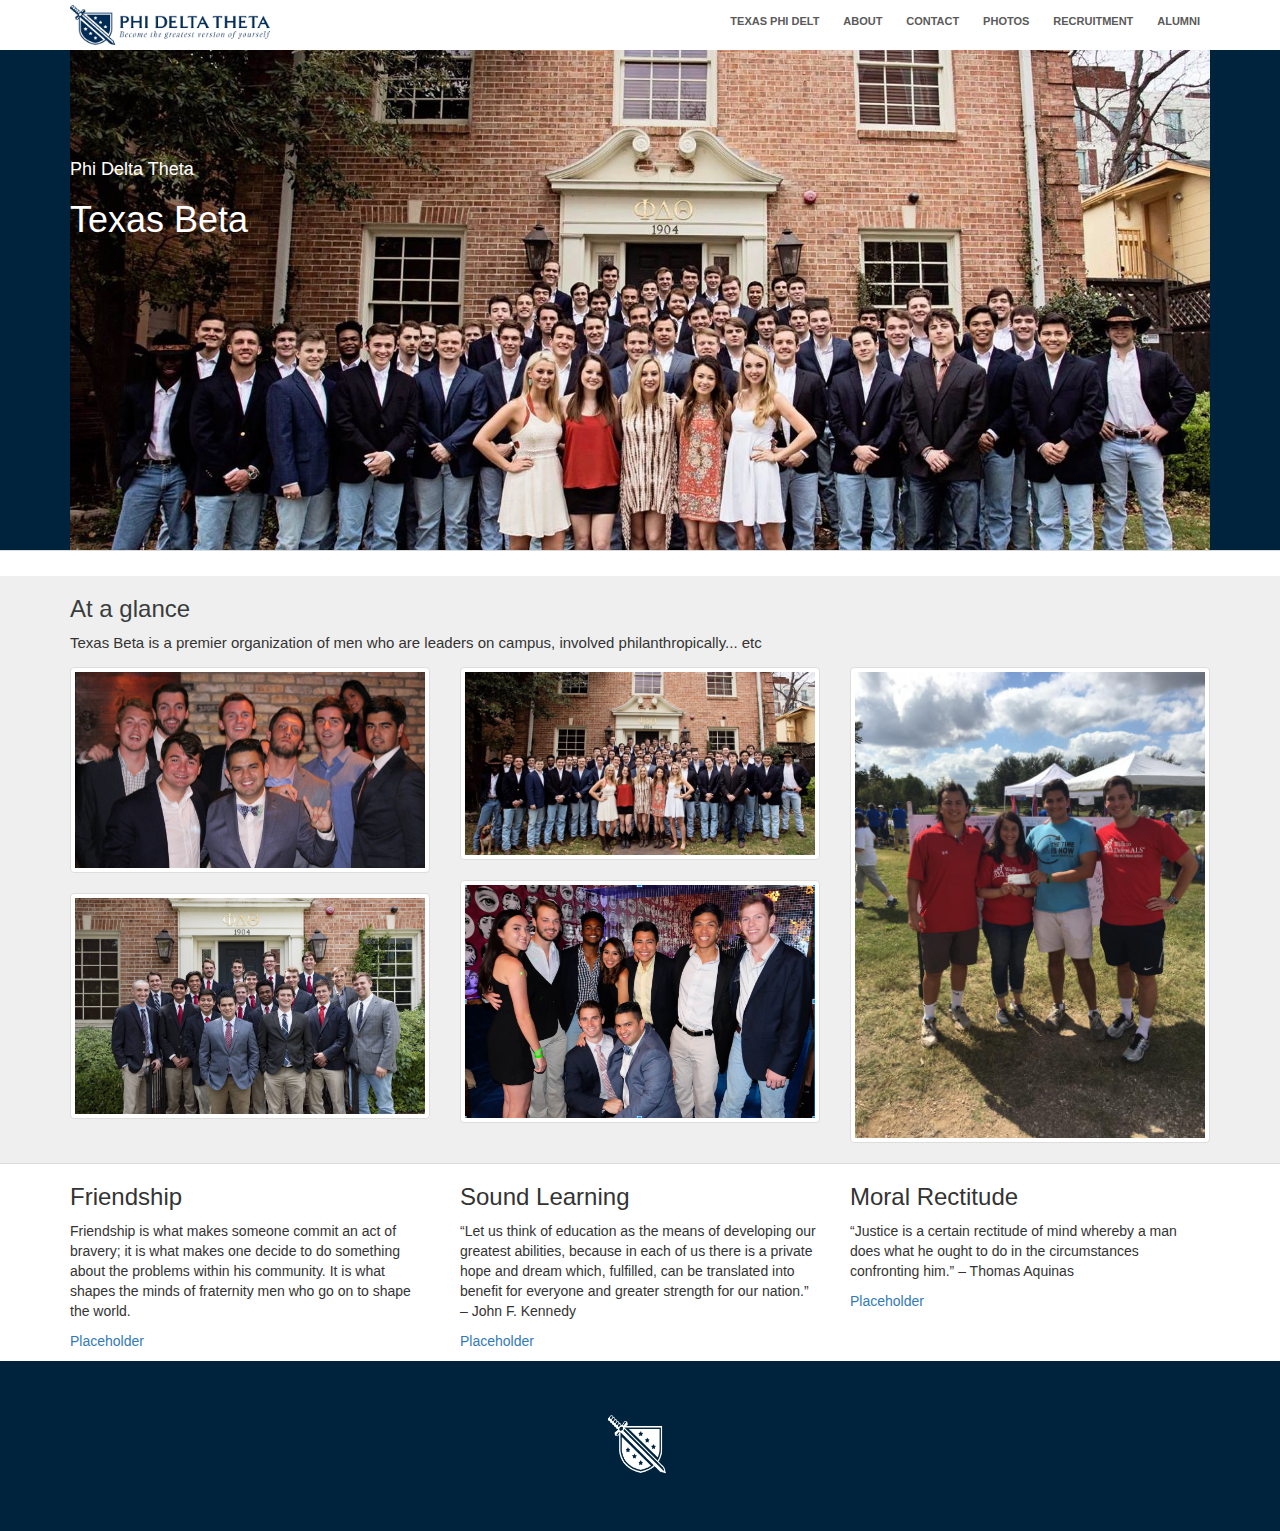
<file: index.html>
<!DOCTYPE html>
<html>

  <head>

    <link rel="stylesheet" href="main.css">
    <link href="https://fonts.googleapis.com/css?family=Dosis" rel="stylesheet">


    <!-- Latest compiled and minified CSS -->
<link rel="stylesheet" href="https://maxcdn.bootstrapcdn.com/bootstrap/3.3.7/css/bootstrap.min.css">

<!-- jQuery library -->
<script src="https://ajax.googleapis.com/ajax/libs/jquery/3.2.1/jquery.min.js"></script>

<!-- Latest compiled JavaScript -->
<script src="https://maxcdn.bootstrapcdn.com/bootstrap/3.3.7/js/bootstrap.min.js"></script>

  </head>


  <body>
    <div class="nav">
      <div class="container">
        <ul class="pull-left">
          <img src="photos/logo-2.png" style="width:200px; height:40px;">
        </ul>
        <ul class="pull-right">
          <li><a href="index.html">Texas Phi Delt</a></li>
          <li><a href="about.html">About</a></li>
          <li><a href="contact.html">Contact</a></li>
          <li><a href="photos.html">Photos</a></li>
          <li><a href="recruitment.html">Recruitment</a></li>
          <li><a href="alumni.html">Alumni</a></li>
        </ul>
      </div>
    </div>

  
    <div class="headercont">
      <div class="container">
       <div class="mainheader"> 
        <h4>Phi Delta Theta </h4>
        <h1>Texas Beta</h1>
         </div> 
         </div>
         </div>

      <!--  <a href="#">Learn More</a>  -->
 








<div class="photos">
<div class="container">
<h2>At a glance</h2>
<p>Texas Beta is a premier organization of men who are leaders on campus, involved philanthropically... etc</p>
<div class="row">
<div class="col-md-4">
<div class="thumbnail">
    <img src="photos/CPRM.jpg">
</div>
<div class="thumbnail">
    <img src="photos/TLBN.jpg">
</div>
</div>
<div class="col-md-4">
<div class="thumbnail">
    <img src="photos/chapter.jpg">
</div>
<div class="thumbnail">
    <img src="photos/casino_night.png">
</div>
</div>
<div class="col-md-4">
<div class="thumbnail">
    <img src="photos/ALS.jpg">
</div>
</div>
</div>
</div>
</div>

<div class="container">
		<div class="row">
	      <div class="col-md-4">
			<h3>Friendship</h3>
			<p>Friendship is what makes someone commit an act of bravery; it is what makes one decide to do something about the problems within his community. It is what shapes the minds of fraternity men who go on to shape the world.</p>
			<p><a href="#">Placeholder</a></p>
	      </div>
		  <div class="col-md-4">
			<h3>Sound Learning</h3>
			<p><q>Let us think of education as the means of developing our greatest abilities, because in each of us there is a private hope and dream which, fulfilled, can be translated into benefit for everyone and greater strength for our nation.</q> – John F. Kennedy</p>
			<p><a href="#">Placeholder</a></p>
		  </div>
		  <div class="col-md-4">
			<h3>Moral Rectitude</h3>
			<p><q>Justice is a certain rectitude of mind whereby a man does what he ought to do in the circumstances confronting him.</q> – Thomas Aquinas</p>
			<p><a href="#">Placeholder</a></p>
		  </div>
	    </div>
</div>
      <div class="blue">
        <div class="row">
          <div class="col-md-4">
          </div>
          <div class="col-md-4">
            <img src="photos/white-logo.png" style="width:70px;height:70px">
          </div>
          
        </div>
      </div>

	  </div>
	</div>
  </body>
</html>
</file>
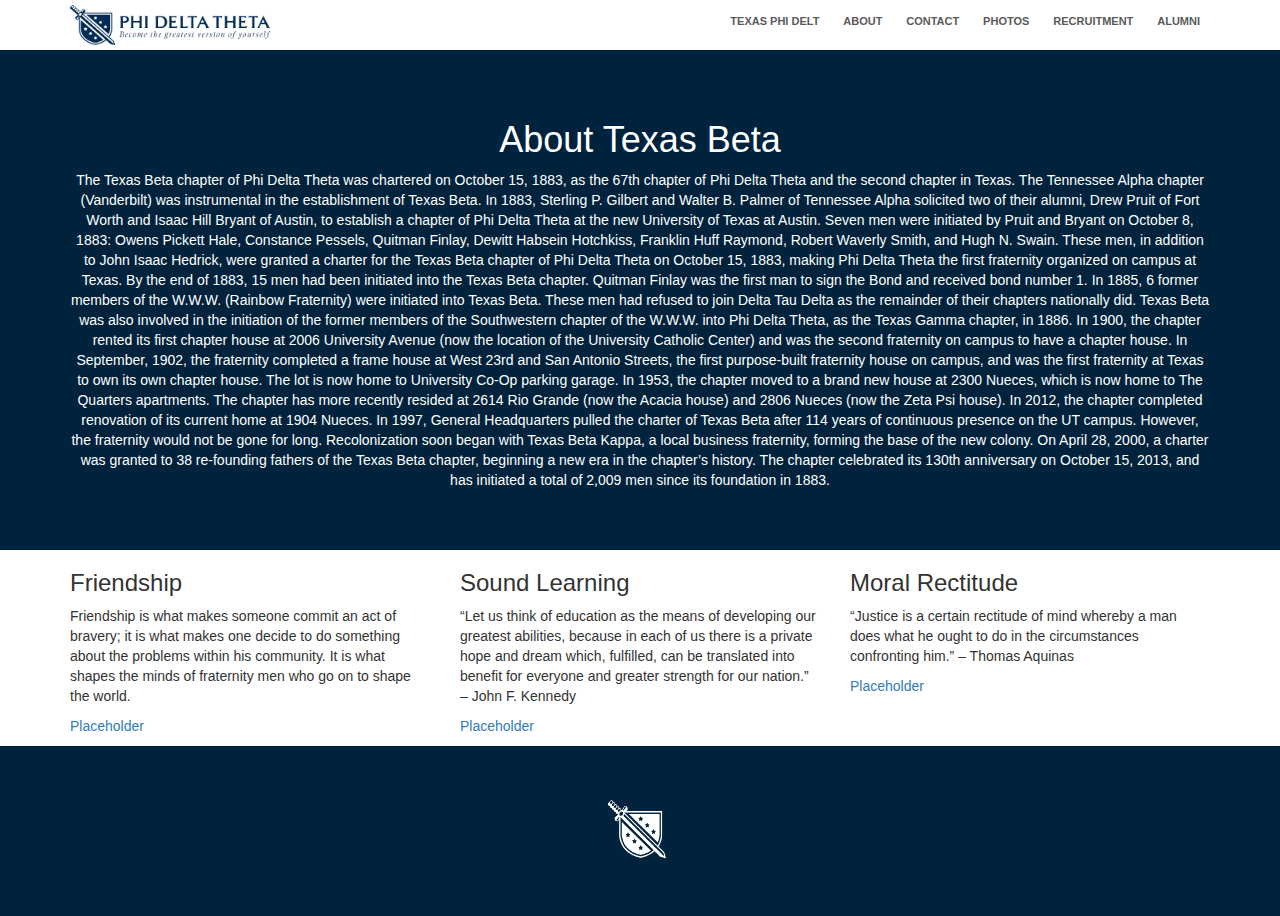
<file: about.html>
<!DOCTYPE html>
<html>

  <head>

    <link rel="stylesheet" href="main.css">
    <link href="https://fonts.googleapis.com/css?family=Dosis" rel="stylesheet">


    <!-- Latest compiled and minified CSS -->
<link rel="stylesheet" href="https://maxcdn.bootstrapcdn.com/bootstrap/3.3.7/css/bootstrap.min.css">

<!-- jQuery library -->
<script src="https://ajax.googleapis.com/ajax/libs/jquery/3.2.1/jquery.min.js"></script>

<!-- Latest compiled JavaScript -->
<script src="https://maxcdn.bootstrapcdn.com/bootstrap/3.3.7/js/bootstrap.min.js"></script>
  </head>

  <body>
    <div class="nav">
      <div class="container">
        <ul class="pull-left">
          <img src="photos/logo-2.png" style="width:200px; height:40px;">
        </ul>
        <ul class="pull-right">
          <li><a href="index.html">Texas Phi Delt</a></li>
          <li><a href="about.html">About</a></li>
          <li><a href="contact.html">Contact</a></li>
          <li><a href="photos.html">Photos</a></li>
          <li><a href="recruitment.html">Recruitment</a></li>
          <li><a href="alumni.html">Alumni</a></li>
        </ul>
      </div>
    </div>


      <div class="blue">
        <h1>About Texas Beta</h1>
        <div class="container">
        <p>The Texas Beta chapter of Phi Delta Theta was chartered on October 15, 1883, as the 67th chapter of Phi Delta Theta and the second chapter in Texas. The Tennessee Alpha chapter (Vanderbilt) was instrumental in the establishment of Texas Beta. In 1883, Sterling P. Gilbert and Walter B. Palmer of Tennessee Alpha solicited two of their alumni, Drew Pruit of Fort Worth and Isaac Hill Bryant of Austin, to establish a chapter of Phi Delta Theta at the new University of Texas at Austin. Seven men were initiated by Pruit and Bryant on October 8, 1883: Owens Pickett Hale, Constance Pessels, Quitman Finlay, Dewitt Habsein Hotchkiss, Franklin Huff Raymond, Robert Waverly Smith, and Hugh N. Swain. These men, in addition to John Isaac Hedrick, were granted a charter for the Texas Beta chapter of Phi Delta Theta on October 15, 1883, making Phi Delta Theta the first fraternity organized on campus at Texas. By the end of 1883, 15 men had been initiated into the Texas Beta chapter. Quitman Finlay was the first man to sign the Bond and received bond number 1.

In 1885, 6 former members of the W.W.W. (Rainbow Fraternity) were initiated into Texas Beta. These men had refused to join Delta Tau Delta as the remainder of their chapters nationally did. Texas Beta was also involved in the initiation of the former members of the Southwestern chapter of the W.W.W. into Phi Delta Theta, as the Texas Gamma chapter, in 1886.

In 1900, the chapter rented its first chapter house at 2006 University Avenue (now the location of the University Catholic Center) and was the second fraternity on campus to have a chapter house. In September, 1902, the fraternity completed a frame house at West 23rd and San Antonio Streets, the first purpose-built fraternity house on campus, and was the first fraternity at Texas to own its own chapter house. The lot is now home to University Co-Op parking garage. In 1953, the chapter moved to a brand new house at 2300 Nueces, which is now home to The Quarters apartments. The chapter has more recently resided at 2614 Rio Grande (now the Acacia house) and 2806 Nueces (now the Zeta Psi house). In 2012, the chapter completed renovation of its current home at 1904 Nueces.

In 1997, General Headquarters pulled the charter of Texas Beta after 114 years of continuous presence on the UT campus. However, the fraternity would not be gone for long. Recolonization soon began with Texas Beta Kappa, a local business fraternity, forming the base of the new colony. On April 28, 2000, a charter was granted to 38 re-founding fathers of the Texas Beta chapter, beginning a new era in the chapter’s history. The chapter celebrated its 130th anniversary on October 15, 2013, and has initiated a total of 2,009 men since its foundation in 1883.
</p>
        </div>
</div>

<div class="container">
		<div class="row">
	      <div class="col-md-4">
			<h3>Friendship</h3>
			<p>Friendship is what makes someone commit an act of bravery; it is what makes one decide to do something about the problems within his community. It is what shapes the minds of fraternity men who go on to shape the world.</p>
			<p><a href="#">Placeholder</a></p>
	      </div>
		  <div class="col-md-4">
			<h3>Sound Learning</h3>
			<p><q>Let us think of education as the means of developing our greatest abilities, because in each of us there is a private hope and dream which, fulfilled, can be translated into benefit for everyone and greater strength for our nation.</q> – John F. Kennedy</p>
			<p><a href="#">Placeholder</a></p>
		  </div>
		  <div class="col-md-4">
			<h3>Moral Rectitude</h3>
			<p><q>Justice is a certain rectitude of mind whereby a man does what he ought to do in the circumstances confronting him.</q> – Thomas Aquinas</p>
			<p><a href="#">Placeholder</a></p>
		  </div>
	    </div>
</div>


<div class="blue">
        <div class="row">
          <div class="col-md-4">
          </div>
          <div class="col-md-4">
            <img src="photos/white-logo.png" style="width:70px;height:70px">
          </div>
          
        </div>
      </div>

	  </div>
	</div>
  </body>
</html>
</file>
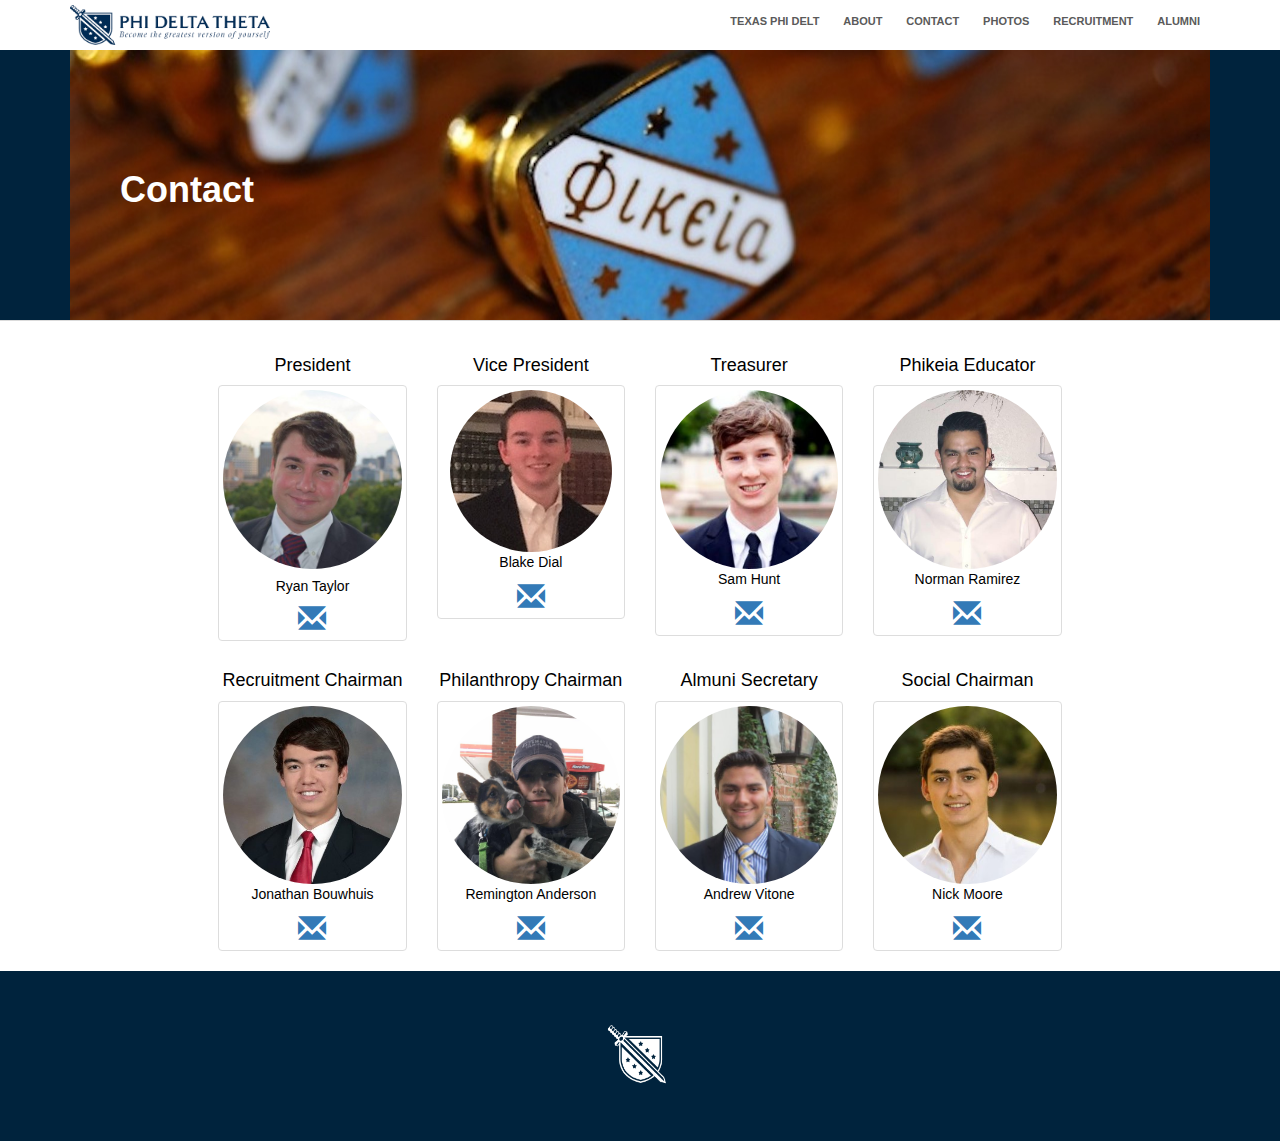
<file: contact.html>
<!DOCTYPE html>
<html>

  <head>

    <link rel="stylesheet" href="main.css">
    <link href="https://fonts.googleapis.com/css?family=Dosis" rel="stylesheet">


    <!-- Latest compiled and minified CSS -->
<link rel="stylesheet" href="https://maxcdn.bootstrapcdn.com/bootstrap/3.3.7/css/bootstrap.min.css">

<!-- jQuery library -->
<script src="https://ajax.googleapis.com/ajax/libs/jquery/3.2.1/jquery.min.js"></script>

<!-- Latest compiled JavaScript -->
<script src="https://maxcdn.bootstrapcdn.com/bootstrap/3.3.7/js/bootstrap.min.js"></script>
  </head>

  <body>
        <div class="nav">
      <div class="container">
        <ul class="pull-left">
          <img src="photos/logo-2.png" style="width:200px; height:40px;">
        </ul>
        <ul class="pull-right">
          <li><a href="index.html">Texas Phi Delt</a></li>
          <li><a href="about.html">About</a></li>
          <li><a href="contact.html">Contact</a></li>
          <li><a href="photos.html">Photos</a></li>
          <li><a href="recruitment.html">Recruitment</a></li>
          <li><a href="alumni.html">Alumni</a></li>
        </ul>
      </div>
    </div>

    <div class="headercont">
      <div class="container">
       <div class="header"> 
        <h1>Contact</h1>
         </div> 
         </div>
         </div>
    <div class="contact">

    <div class="row"> 
        <div class="col-md-2">
         </div>
    <div class="col-md-2"> 
    <h4>President</h4>
      <div class="thumbnail">
        <img src="photos/RT.jpg" class="img-circle">
    <h5>Ryan Taylor</h5>
    <a href="mailto:rmtaylor105@gmail.com"><span class="glyphicon glyphicon-envelope"></span></a>
      </div>
    </div>
    <div class="col-md-2"> 
    <h4>Vice President</h4>
     <div class="thumbnail">
        <img src="photos/Dial.jpg" class="img-circle">
    <p>Blake Dial</p>
     <a href="mailto:rmtaylor105@gmail.com"><span class="glyphicon glyphicon-envelope"></span></a>
      </div>    
      </div>
    <div class="col-md-2"> 
    <h4>Treasurer</h4>
     <div class="thumbnail">
        <img src="photos/Sam.jpg" class="img-circle">
    <p>Sam Hunt</p>
     <a href="mailto:rmtaylor105@gmail.com"><span class="glyphicon glyphicon-envelope"></span></a>
      </div>    
    </div>
    <div class="col-md-2"> 
    <h4>Phikeia Educator</h4>
     <div class="thumbnail">
        <img src="photos/Norman.jpg" class="img-circle">
    <p>Norman Ramirez</p>
     <a href="mailto:rmtaylor105@gmail.com"><span class="glyphicon glyphicon-envelope"></span></a>
      </div>
    </div>
        <div class="col-md-2"> </div>

    </div>
	  

       <div class="row"> 
    <div class="col-md-2"> </div>

    <div class="col-md-2"> 
    <h4>Recruitment Chairman</h4>
     <div class="thumbnail">
        <img src="photos/Jon.jpg" class="img-circle">
    <p>Jonathan Bouwhuis</p>
     <a href="mailto:rmtaylor105@gmail.com"><span class="glyphicon glyphicon-envelope"></span></a>
      </div>
    </div>
    <div class="col-md-2"> 
    <h4>Philanthropy Chairman</h4>
     <div class="thumbnail">
        <img src="photos/Remi.jpg" class="img-circle">
    <p>Remington Anderson</p>
     <a href="mailto:rmtaylor105@gmail.com"><span class="glyphicon glyphicon-envelope"></span></a>
      </div>    
    </div>
    <div class="col-md-2"> 
    <h4>Almuni Secretary</h4>
     <div class="thumbnail">
        <img src="photos/Vitone.jpg" class="img-circle">
    <p>Andrew Vitone</p>
     <a href="mailto:rmtaylor105@gmail.com"><span class="glyphicon glyphicon-envelope"></span></a>
      </div>
    </div>
    <div class="col-md-2"> 
    <h4>Social Chairman</h4>
     <div class="thumbnail">
        <img src="photos/NickMoore.jpg" class="img-circle">
    <p>Nick Moore</p>
     <a href="mailto:rmtaylor105@gmail.com"><span class="glyphicon glyphicon-envelope"></span></a>
      </div>    
    </div>
        <div class="col-md-2"> </div>

    </div>
</div>

<div class="blue">
        <div class="row">
          <div class="col-md-4">
          </div>
          <div class="col-md-4">
            <img src="photos/white-logo.png" style="width:70px;height:70px">
          </div>
          
        </div>
      </div>

    </div>
	</div>
  </body>
</html>
</file>
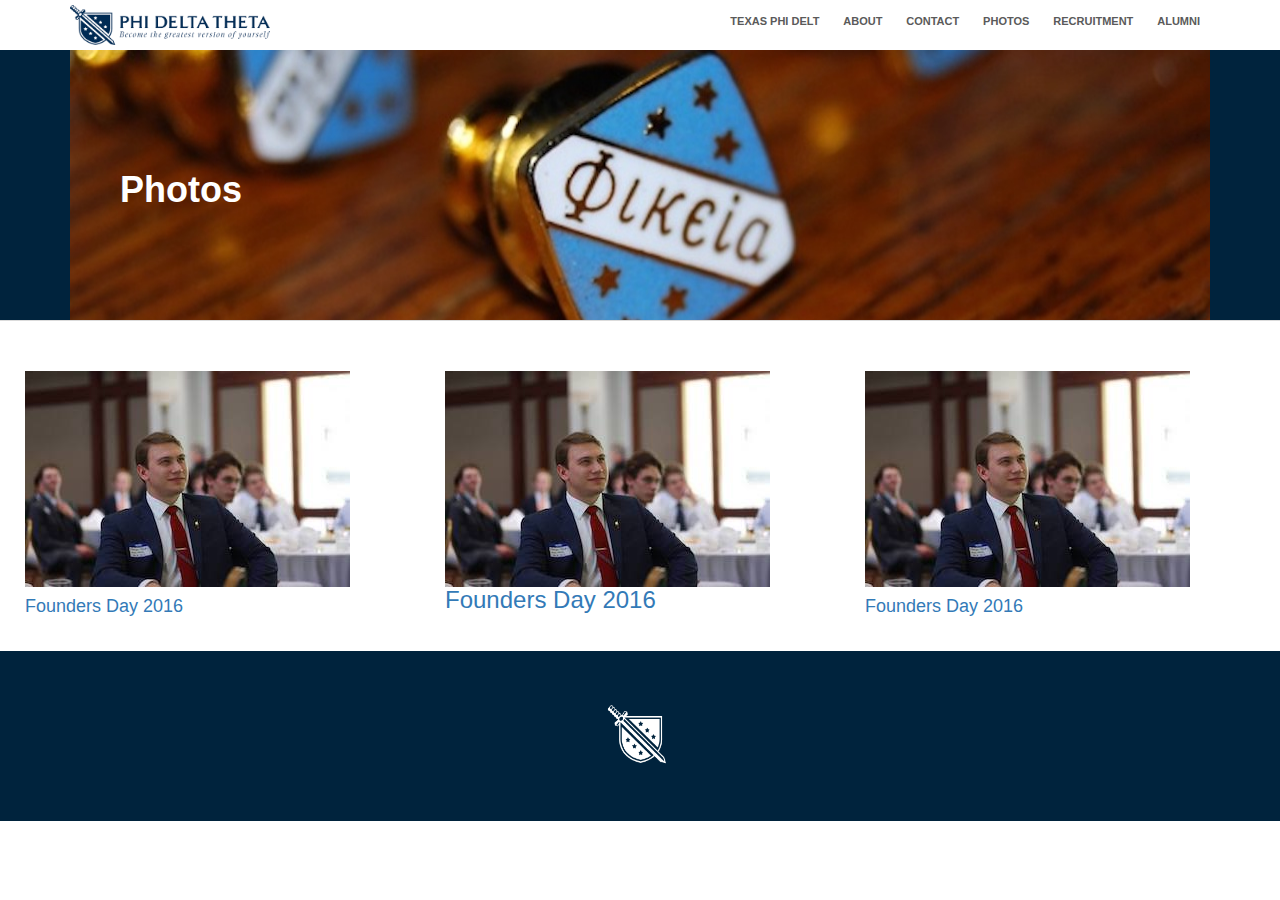
<file: photos.html>
<!DOCTYPE html>
<html>

  <head>

    <link rel="stylesheet" href="main.css">
    <link href="https://fonts.googleapis.com/css?family=Dosis" rel="stylesheet">

<link rel="stylesheet" href="https://maxcdn.bootstrapcdn.com/bootstrap/4.0.0-alpha.2/css/bootstrap.min.css" integrity="sha384-y3tfxAZXuh4HwSYylfB+J125MxIs6mR5FOHamPBG064zB+AFeWH94NdvaCBm8qnd" crossorigin="anonymous">


    <!-- Latest compiled and minified CSS -->
<link rel="stylesheet" href="https://maxcdn.bootstrapcdn.com/bootstrap/3.3.7/css/bootstrap.min.css">

<!-- jQuery library -->
<script src="https://ajax.googleapis.com/ajax/libs/jquery/3.2.1/jquery.min.js"></script>

<!-- Latest compiled JavaScript -->
<script src="https://maxcdn.bootstrapcdn.com/bootstrap/3.3.7/js/bootstrap.min.js"></script>

  </head>

<body>


    <div class="nav">
      <div class="container">
        <ul class="pull-left">
          <img src="photos/logo-2.png" style="width:200px; height:40px">
        </ul>
        <ul class="pull-right">
          <li><a href="index.html">Texas Phi Delt</a></li>
          <li><a href="about.html">About</a></li>
          <li><a href="contact.html">Contact</a></li>
          <li><a href="photos.html">Photos</a></li>
          <li><a href="recruitment.html">Recruitment</a></li>
          <li><a href="alumni.html">Alumni</a></li>
        </ul>
      </div>
    </div>


    <div class="headercont">
      <div class="container">
       <div class="header"> 
        <h1>Photos</h1>
         </div> 
         </div>
         </div>
<div class="mycontainer">
<div class="row">
<div class="col-md-4">
<div class="card card-inverse">
  <img class="card-img" src="photos/Matt copy.jpg" alt="Card image">
  <div class="card-img-overlay">
    <a href="#"> <h4 class="card-title">Founders Day 2016</h4> </a>
    <p class="card-text"></p>
    <p class="card-text"><small class="text-muted"></small></p>
  </div>
</div>
</div>

<div class="col-md-4">
  <div class="card card-inverse">
  <img class="card-img" src="photos/Matt copy.jpg" alt="Card image">
  <div class="card-img-overlay">
    <a href="#"><h3 class="card-title" style="margin-top:0;">Founders Day 2016</h3></a>
    <p class="card-text"></p>
    <p class="card-text"><small class="text-muted"></small></p>
  </div>
</div>

</div>
<div class="col-md-4">
  <div class="card card-inverse">
  <img class="card-img" src="photos/Matt copy.jpg" alt="Card image">
  <div class="card-img-overlay">
   <a href="#"> <h4 class="card-title">Founders Day 2016</h4> </a>
    <p class="card-text"></p>
    <p class="card-text"><small class="text-muted"></small></p>
  </div>
</div>

</div>

</div>

</div>

<div class="blue">
        <div class="row">
          <div class="col-md-4">
          </div>
          <div class="col-md-4">
            <img src="photos/white-logo.png" style="width:70px;height:70px">
          </div>
          
        </div>
      </div>

</body>
</html>
</file>
<file: main.css>
#myCarousel{
  padding-top: 50px;
  padding-bottom: 50px;
}

.carousel-inner .item {
  height:500px;
}

.pull-left{
  margin-top: 5px;
  margin-bottom: 5px;
  padding-left: 0px;
}

.pull-right{
  margin-top: 10px;
  margin-bottom: 5px;
}

.centered {
  text-align: center;
  font-family: 'Raleway', sans-serif;
}

.left p, h1, h2, h3, h4{
  font-family: 'Raleway', sans-serif;
  font-weight: 200
}

.header{
  background-image: url('photos/Phikeia.jpg');
  padding-top: 100px;
  padding-bottom: 100px;
  color:white;
  font-weight: bold;
  background-color: gray;

}
.header h1{
  font-weight: bold;
  padding-left: 50px;
}

.headercont{
    background-color: #00233d;
    border-bottom: 1px solid #dbdbdb;
      margin-bottom: 25px;
  margin-top: 0px;
  margin-left: 0px;
  margin-right: 0px;
    }

.blue{
  background: #00233d;
  color:white;
  text-align: center;
  padding-top: 50px;
  padding-bottom: 50px;
}

.bluef{
  background: #00233d;
  padding-top: 50px;
  padding-bottom: 50px;
  color:white;
  text-align: center;
}

.white{
  color:black;
  text-align: center;
}

span.glyphicon-envelope {
    font-size: 2em;
}

.nav a {
  color: #5a5a5a;
  font-size: 11px;
  font-weight: bold;
  padding: 14px 10px;
  text-transform: uppercase;
}

.nav li {
  display: inline;
}

.mainheader{
  background-image: url('photos/chapter.jpg');
  height: 500px;
  background-repeat: no-repeat;
  background-size: cover;
  padding-top: 100px;
  padding-bottom: 100px;
  color:white;
  font-weight: bold;
  background-color: white;

}
}
.jumbotron {
  background-image: url('photos/chapter.jpg');
  height: 500px;
  background-repeat: no-repeat;
  background-size: cover;
}

.jumbotron .container {
  color: white;
  position: relative;
  top:100px;
}

.jumbotron h2 {
  font-family: 'Raleway', sans-serif;
  font-size: 30px;  
  font-weight: 200;
  position: absolute;
  top: -150px;
  left: 0px;
  text-align: center;
}


.jumbotron p {
  font-size: 20px;
  color: #fff;
  position: absolute;
  top: -50px;
  left: 0px;
}

.learn-more {
  background-color: #f7f7f7;
}

.learn-more h3 {
  font-family: 'Raleway', sans-serif;
  font-size: 18px;
  font-weight: bold;
}

.learn-more a {
  color: #00b0ff;
}

.photos{
    background-color: #efefef;
    border-bottom: 1px solid #dbdbdb;
    }
    
.photos h2{
    color: #393c3d;
    font-size: 24px;
    }
    
.photos p{
    font-size: 15px;
    margin-bottom: 13px;
    }

.contact {
  text-align: center;
  color:black;
}

.mycontainer{
  padding-top: 25px;
  padding-bottom: 25px;
  padding-left: 25px;
  padding-right: 25px;
}
</file>
